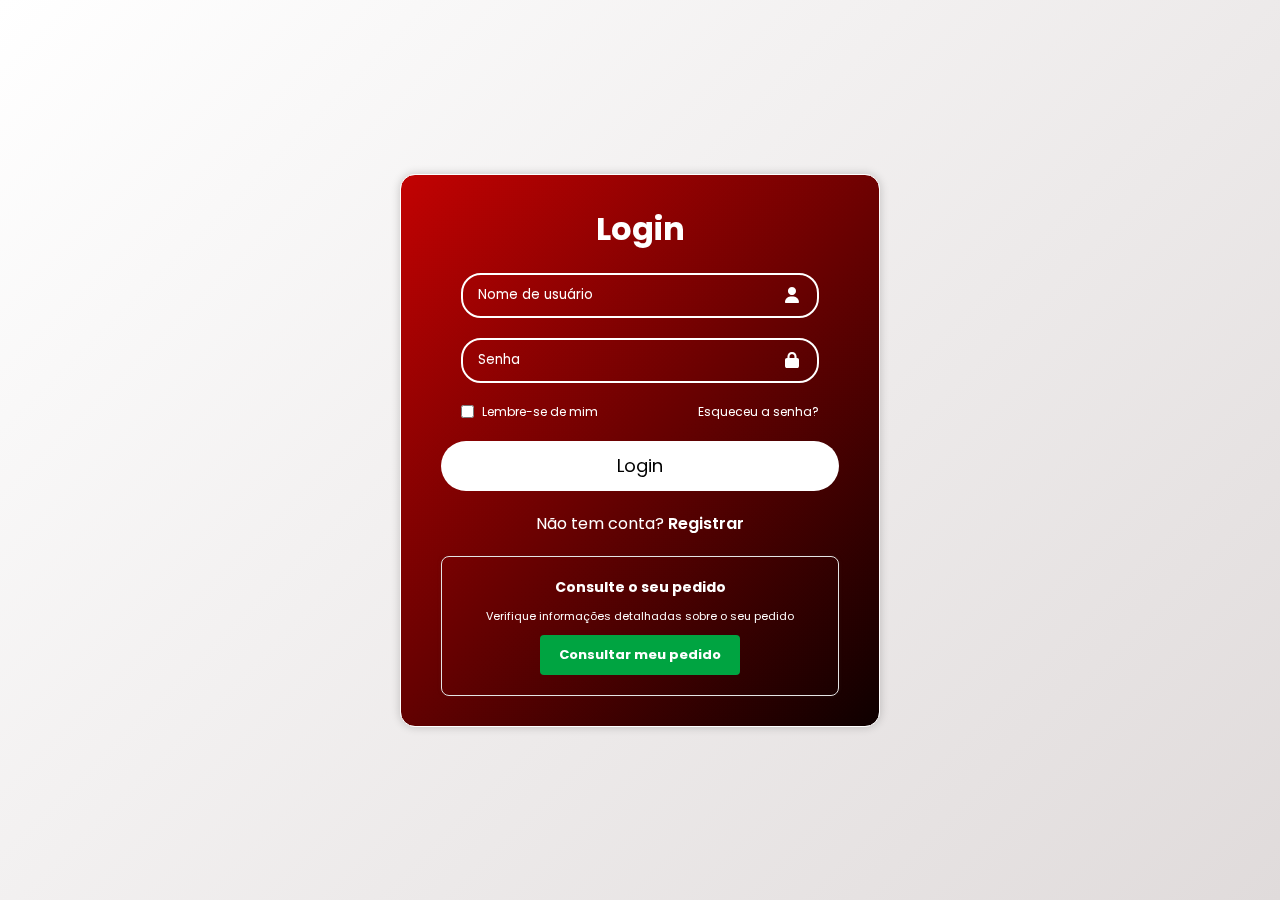
<file: html/person.html>
<!DOCTYPE html>
<html lang="pt-br">
<head>
    <meta charset="UTF-8">
    <meta name="viewport" content="width=device-width, initial-scale=1.0">
    <link rel="stylesheet" href="/css/person.css">
    <link rel="stylesheet" href="https://cdnjs.cloudflare.com/ajax/libs/font-awesome/6.4.0/css/all.min.css">

    <title>treino login form</title>
</head>
<body>

    <div class="conteiner">
        <form action="">
            <h1>Login</h1>

            <div class="input-box">
                <input type="text" placeholder="Nome de usuário" required>
                <i class="fa-solid fa-user"></i>
            </div>
            <div class="input-box">
                <input type="password" placeholder="Senha" required>
                <i class="fa-solid fa-lock"></i>
            </div>

            <div class="remember-forgot">
                <label><input type="checkbox"> Lembre-se de mim</label>
                <a href="#">Esqueceu a senha?</a>
            </div>

            <button>Login</button>

            <div class="register-link">
                <p>Não tem conta? <a href="#">Registrar</a></p>
            </div>

            <div class="box-consultar-pedido">
                <h2>Consulte o seu pedido</h2>
                <p>Verifique informações detalhadas sobre o seu pedido</p>
                
                <button>Consultar meu pedido</button>
            </div>
        </form>
    </div>
    
</body>
</html>
</file>
<file: css/person.css>
@import url("https://fonts.googleapis.com/css2?family=Poppins:wght@300;400;500;600;700;800;900&display=swap");

* {
    margin: 0;
    padding: 0;
    box-sizing: border-box;
    font-family: "Poppins", sans-serif;
}

body {
    display: flex;
    justify-content: center;
    align-items: center;
    min-height: 100vh;
    color: white;
    background: linear-gradient(135deg, #ffffff, #e0dbdb);
}

.conteiner {
    border: solid 1px;
    background: linear-gradient(135deg, #c20202, #0e0000);
    backdrop-filter: blur(300px);
    box-shadow: 0 0 10px rgba(0, 0, 0, .2);
    width: 480px;
    padding: 30px 40px;
    border-radius: 15px;
}

h1 {
    text-align: center;
}

.input-box {
    display: flex;
    justify-content: center;
    position: relative;
    margin: 20px;
}

.input-box input {
    width: 100%;
    height: 45px;
    border-radius: 20px;
    border: none;
    outline: none;
    background-color: transparent;
    border: 2px solid white;
    padding: 10px 50px 10px 15px;
    color: white;
}

.input-box input::placeholder {
    color: white;
}

.input-box i {
    position: absolute;
    right: 20px;
    top: 50%;
    transform: translateY(-50%);
}

.remember-forgot {
    display: flex;
    justify-content: space-between;
    margin: 20px;
    font-size: 12px;
}

.remember-forgot input[type="checkbox"] {
    margin-right: 5px;
    transform: translateY(2px);
}

.remember-forgot a {
    text-decoration: none;
    color: white;
}

.remember-forgot a:hover {
    text-decoration: underline;
}

button {
    display: block;
    margin: 0 auto;
    width: 100%;
    height: 50px;
    border-radius: 25px;
    background-color: white;
    font-size: 18px;
    border: none;
    cursor: pointer;
    
}

.register-link {
    text-align: center;
    margin: 20px;
}

.register-link a {
    text-decoration: none;
    color: white;
    font-weight: 600;
}

.register-link a:hover {
    text-decoration: underline;
}

.box-consultar-pedido {
    border: 1px solid #e4e4e4;
    border-radius: 8px;
    box-shadow: 0px 0px 4px rgba(79, 79, 80, 0.15);
    padding: 10px 20px;
}

.box-consultar-pedido h2 {
    display: flex;
    justify-content: center;
    font-size: .875em;
    color: #ffffff;
    font-weight: bold;
    padding: 10px 0;
}

.box-consultar-pedido p {
    display: flex;
    justify-content: center;
    font-size: 11px;
}

.box-consultar-pedido button {
    display: block;
    margin: 10px auto 10px auto;
    width: 200px;
    height: 40px;
    border-radius: 4px;
    background-color: #00A441;
    color: #ffffff;
    font-size: 13px;
    font-weight: bold;
    border: none;
    cursor: pointer;
}

@media (max-width: 430px) {

    .conteiner {
        width: 100%;
        height: 100vh;
        padding: 20px;
        border-radius: 0;
        display: flex;
        flex-direction: column;
        justify-content: center;
        align-items: center;
        border: none;
    }

    form {
        width: 100%;
    }
}
</file>
